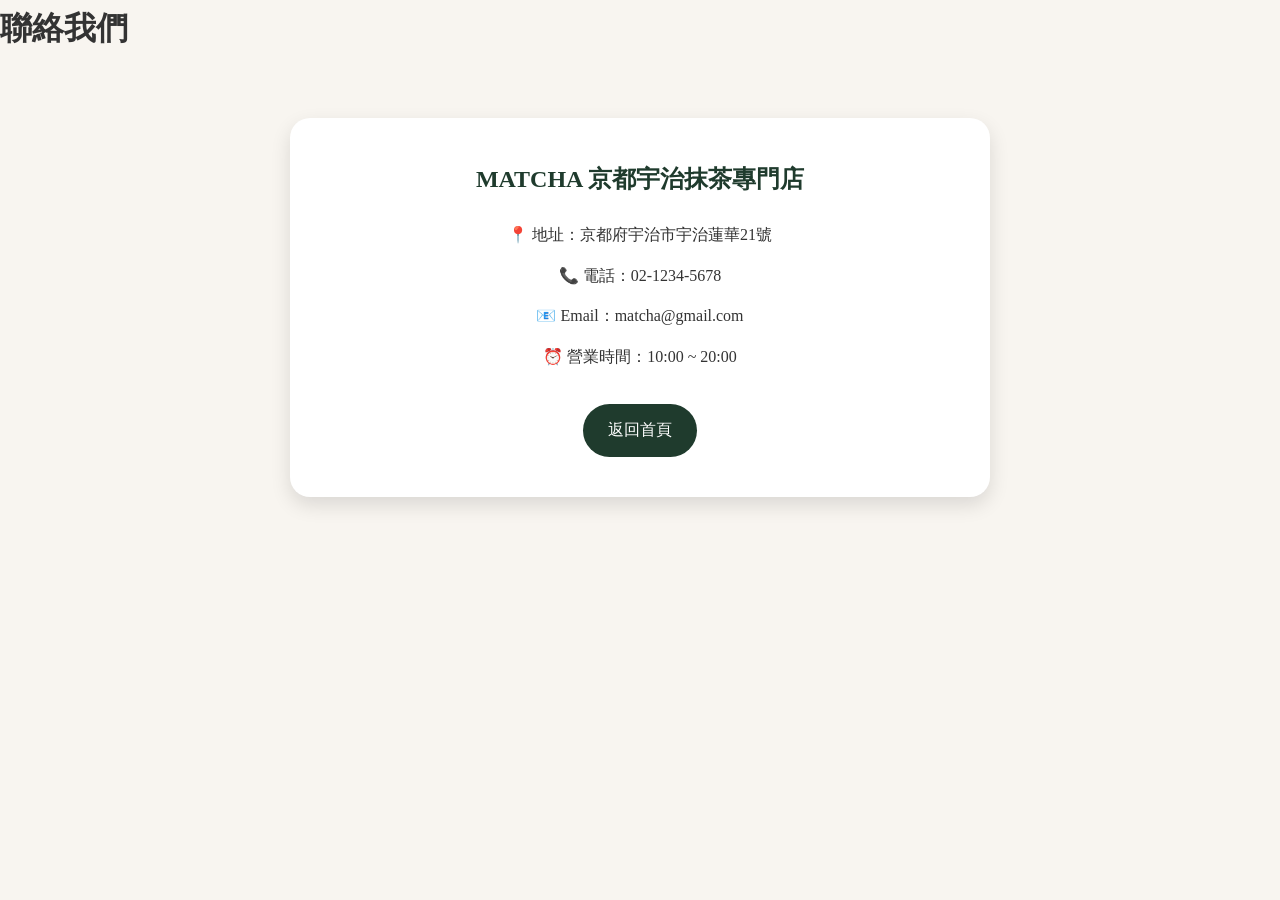
<file: contact.html>
<!DOCTYPE html>
<html lang="zh-Hant">
<head>
    <meta charset="UTF-8">
    <title>Contact</title>
    <link rel="stylesheet" href="style.css">
</head>
<body>

<header>
    <h1>聯絡我們</h1>
</header>

<div class="wrapper contact">

    <h2>MATCHA 京都宇治抹茶專門店</h2>

    <p>📍 地址：京都府宇治市宇治蓮華21號</p>

    <p>📞 電話：02-1234-5678</p>

    <p>📧 Email：matcha@gmail.com</p>

    <p>⏰ 營業時間：10:00 ~ 20:00</p>

    <a href="index.html">返回首頁</a>

</div>

</body>
</html>
</file>
<file: style.css>
@charset 'UTF-8';
/* ===== 基本設定 ===== */
*{
    margin:0;
    padding:0;
    box-sizing:border-box;
}

body{
    background:#f8f5f0;
    color:#333;
    font-family:"Noto Serif TC", serif;
    line-height:1.8;
}

a{
    text-decoration:none;
    color:#c6a664;
    transition:0.3s;
}

a:hover{
    color:#9b7d3e;
}

img{
    width:100%;
    display:block;
    border-radius:10px;
}

.wrapper{
    width:90%;
    max-width:1200px;
    margin:auto;
}

/* ===== Header ===== */
.page-header{
    display:flex;
    justify-content:space-between;
    align-items:center;
    padding:25px 0;
    border-bottom:2px solid #c6a664;
}

.logo{
    color:#1f3b2d;
    font-size:2rem;
    font-weight:bold;
}

.logo span{
    display:block;
    font-size:0.9rem;
    color:#c6a664;
    letter-spacing:2px;
}

.main-nav{
    display:flex;
    gap:30px;
    list-style:none;
}

.main-nav a{
    color:#1f3b2d;
    font-weight:bold;
}

.main-nav a:hover{
    color:#c6a664;
}

/* ===== Banner / Menu Cards ===== */
.banner{
    display:grid;
    grid-template-columns:repeat(auto-fit,minmax(280px,1fr));
    gap:30px;
    margin:50px auto;
}

.card{
    background:white;
    border-radius:15px;
    overflow:hidden;
    box-shadow:0 8px 20px rgba(0,0,0,0.12);
    transition:0.4s;
}

.card:hover{
    transform:translateY(-8px);
    box-shadow:0 15px 30px rgba(0,0,0,0.2);
}

.card h2{
    color:#1f3b2d;
    padding:15px;
}

.card p{
    padding:0 15px 20px;
    color:#555;
}

/* ===== 商品頁 ===== */
.product-page{
    max-width:800px;
    margin:60px auto;
    background:white;
    padding:40px;
    border-radius:20px;
    box-shadow:0 8px 20px rgba(0,0,0,.15);
    text-align:center;
}

.product-page h1{
    color:#1f3b2d;
    margin:20px 0;
}

.product-page h3{
    color:#c6a664;
    margin-top:25px;
}

.product-page p{
    margin-top:15px;
}

/* ===== News Hero ===== */
.news-hero{
    background:linear-gradient(
        rgba(31,59,45,.8),
        rgba(31,59,45,.8)
    );
    color:white;
    text-align:center;
    padding:80px 20px;
}

.news-hero h2{
    font-size:2.5rem;
    color:#c6a664;
    margin-bottom:15px;
}

/* ===== News Card ===== */
.news-card{
    display:flex;
    align-items:center;
    gap:30px;
    background:white;
    margin:30px 0;
    border-radius:15px;
    overflow:hidden;
    box-shadow:0 5px 15px rgba(0,0,0,.1);
}

.news-card img{
    width:280px;
    height:220px;
    object-fit:cover;
}

.news-text{
    padding:20px;
}

.news-date{
    color:#c6a664;
    font-weight:bold;
}

.news-text h3{
    margin:10px 0;
    color:#1f3b2d;
}

/* ===== News Content ===== */
.news-content{
    display:grid;
    grid-template-columns:3fr 1fr;
    gap:40px;
    margin-top:50px;
}

.post-title{
    color:#1f3b2d;
}

.post-date{
    background:#c6a664;
    color:white;
    width:90px;
    text-align:center;
    padding:10px;
    border-radius:10px;
    margin:15px 0;
}

.sub-title{
    color:#1f3b2d;
    border-bottom:2px solid #c6a664;
    padding-bottom:10px;
}

.sub-menu{
    list-style:none;
}

.sub-menu li{
    margin:15px 0;
}

/* ===== Contact ===== */
.contact{
    text-align:center;
    background:white;
    max-width:700px;
    margin:60px auto;
    padding:40px;
    border-radius:20px;
    box-shadow:0 8px 20px rgba(0,0,0,.12);
}

.contact h2{
    color:#1f3b2d;
    margin-bottom:20px;
}

.contact p{
    margin:12px 0;
}

/* ===== Button ===== */
a[href="index.html"],
a[href="menu.html"]{
    display:inline-block;
    margin-top:20px;
    padding:12px 25px;
    background:#1f3b2d;
    color:white;
    border-radius:50px;
}

a[href="index.html"]:hover,
a[href="menu.html"]:hover{
    background:#c6a664;
}

/* ===== Footer ===== */
footer{
    margin-top:60px;
    background:#1f3b2d;
    text-align:center;
    color:white;
    padding:25px;
}

footer small{
    color:#c6a664;
}

/* ===== RWD ===== */
@media(max-width:768px){

    .page-header{
        flex-direction:column;
        gap:20px;
    }

    .main-nav{
        flex-direction:column;
        gap:10px;
        text-align:center;
    }

    .news-card{
        flex-direction:column;
    }

    .news-card img{
        width:100%;
        height:auto;
    }

    .news-content{
        grid-template-columns:1fr;
    }
}
.back-home a{
    display:inline-block;
    padding:12px 28px;
    background:#4f6f52;
    color:#fff;
    border:2px solid #c6a664;
    border-radius:30px;
    font-weight:bold;
    transition:.3s;
}

.back-home a:hover{
    background:#c6a664;
    color:#1f3b2d;
}
</file>
